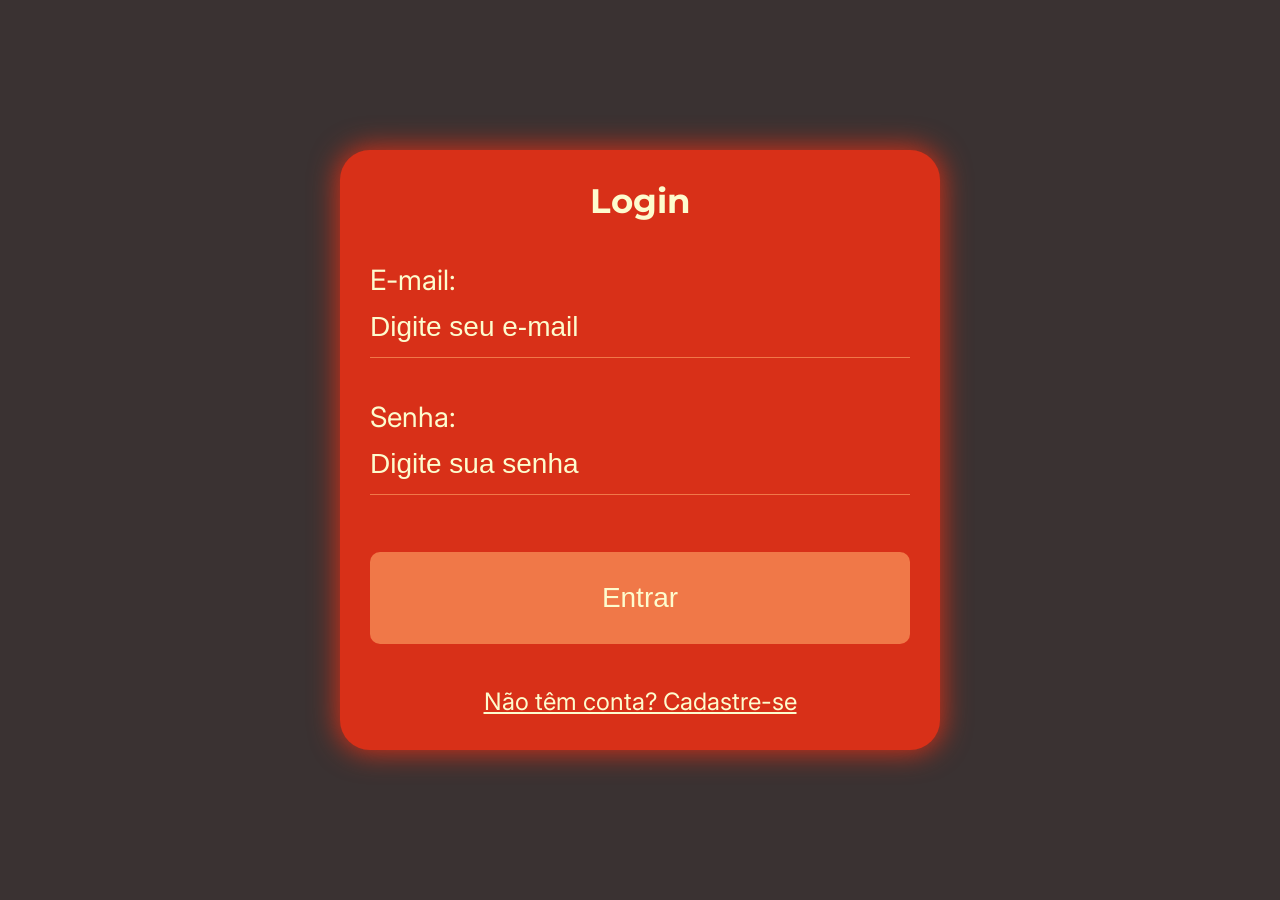
<file: index.html>
<!DOCTYPE html>
<html lang="pt-br">

<head>
    <meta charset="UTF-8">
    <meta name="viewport" content="width=device-width, initial-scale=1.0">
    <link rel="stylesheet" href="login/style.css">

    <link rel="preconnect" href="https://fonts.googleapis.com">
    <link rel="preconnect" href="https://fonts.gstatic.com" crossorigin>
    <link href="https://fonts.googleapis.com/css2?family=Bebas+Neue&display=swap" rel="stylesheet">

    <link rel="preconnect" href="https://fonts.googleapis.com">
    <link rel="preconnect" href="https://fonts.gstatic.com" crossorigin>
    <link href="https://fonts.googleapis.com/css2?family=Montserrat:ital,wght@0,100..900;1,100..900&display=swap"
        rel="stylesheet">

    <link rel="preconnect" href="https://fonts.googleapis.com">
    <link rel="preconnect" href="https://fonts.gstatic.com" crossorigin>
    <link
        href="https://fonts.googleapis.com/css2?family=Inter:ital,opsz,wght@0,14..32,100..900;1,14..32,100..900&display=swap"
        rel="stylesheet">
    <title>Login</title>
</head>

<body>

    <section class="intro">
        <h1>D</h1>
        <h1>evFlix</h1>
    </section>

    <main>
        <section class="login">
            <form action="home/indexx.html" class="login-content">
                <h2>Login</h2>

                <label class="text-login">
                    <span>E-mail:</span>
                    <input type="email" placeholder="Digite seu e-mail">
                </label>

                <label class="text-login">
                    <span>Senha:</span>
                    <input type="password" placeholder="Digite sua senha">
                </label>

                <button type="submit">Entrar</button>

                <a href="register/index.html">Não têm conta? Cadastre-se</a>
            </form>
        </section>
    </main>
</body>

</html>
</file>
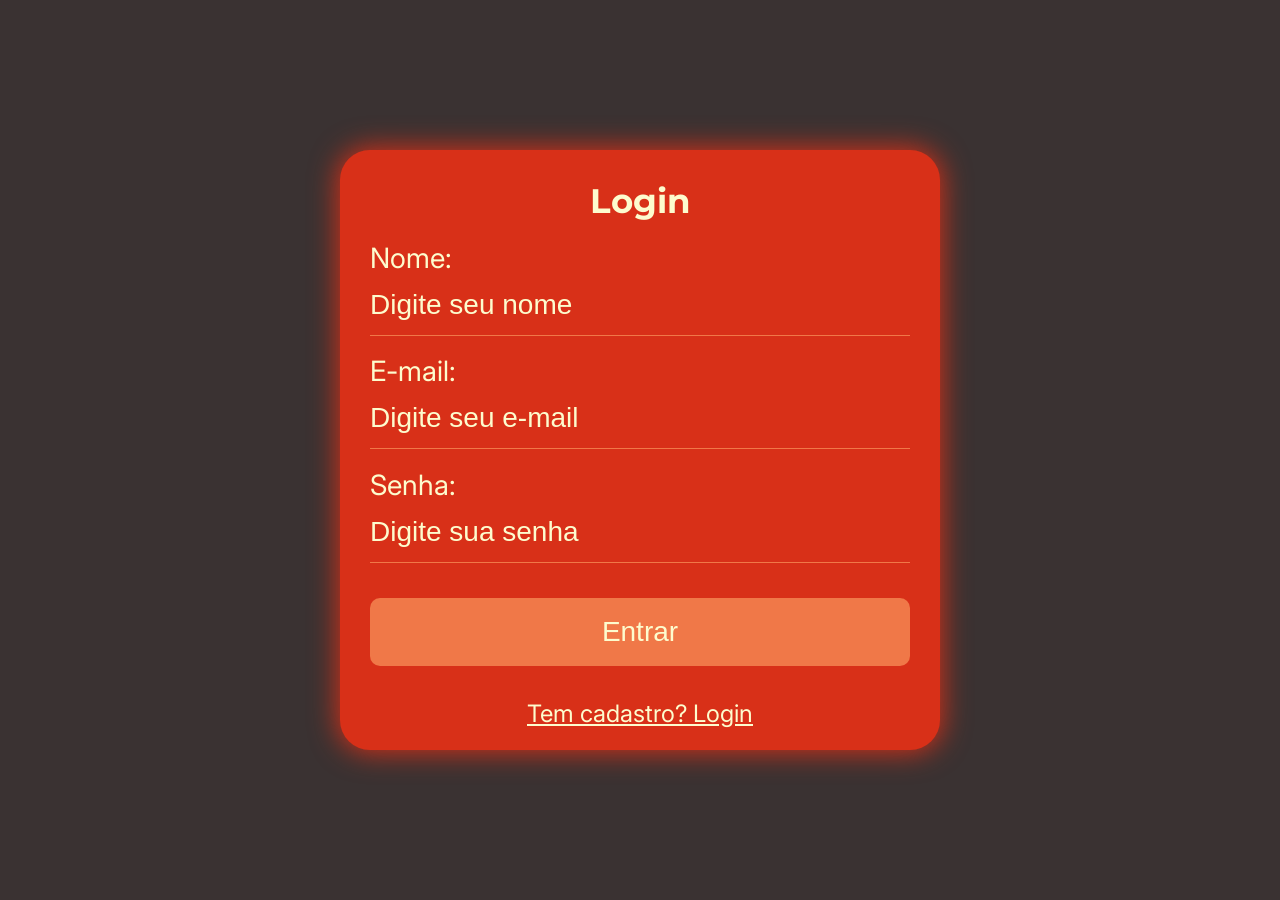
<file: register/index.html>
<!DOCTYPE html>
<html lang="pt-br">

<head>
    <meta charset="UTF-8">
    <meta name="viewport" content="width=device-width, initial-scale=1.0">
    <link rel="stylesheet" href="style.css">

    <link rel="preconnect" href="https://fonts.googleapis.com">
    <link rel="preconnect" href="https://fonts.gstatic.com" crossorigin>
    <link href="https://fonts.googleapis.com/css2?family=Bebas+Neue&display=swap" rel="stylesheet">

    <link rel="preconnect" href="https://fonts.googleapis.com">
    <link rel="preconnect" href="https://fonts.gstatic.com" crossorigin>
    <link href="https://fonts.googleapis.com/css2?family=Montserrat:ital,wght@0,100..900;1,100..900&display=swap"
        rel="stylesheet">

    <link rel="preconnect" href="https://fonts.googleapis.com">
    <link rel="preconnect" href="https://fonts.gstatic.com" crossorigin>
    <link
        href="https://fonts.googleapis.com/css2?family=Inter:ital,opsz,wght@0,14..32,100..900;1,14..32,100..900&display=swap"
        rel="stylesheet">
    <title>Register</title>
</head>

<body>

    <main>
        <section class="register">
            <form action="../home/indexx.html" class="register-content">
                <h2>Login</h2>

                 <label class="text-register">
                    <span>Nome:</span>
                    <input type="text" placeholder="Digite seu nome">
                </label>

                <label class="text-register">
                    <span>E-mail:</span>
                    <input type="email" placeholder="Digite seu e-mail">
                </label>

                <label class="text-register">
                    <span>Senha:</span>
                    <input type="password" placeholder="Digite sua senha">
                </label>

                <button type="submit">Entrar</button>

                <a href="../index.html">Tem cadastro? Login</a>
            </form>
        </section>
    </main>
</body>

</html>
</file>
<file: login/style.css>
@import url(../global.css);
@import url(main.css);
@import url(../utility/intro.css);
</file>
<file: register/style.css>
@import url(../global.css);
@import url(main.css);
</file>
